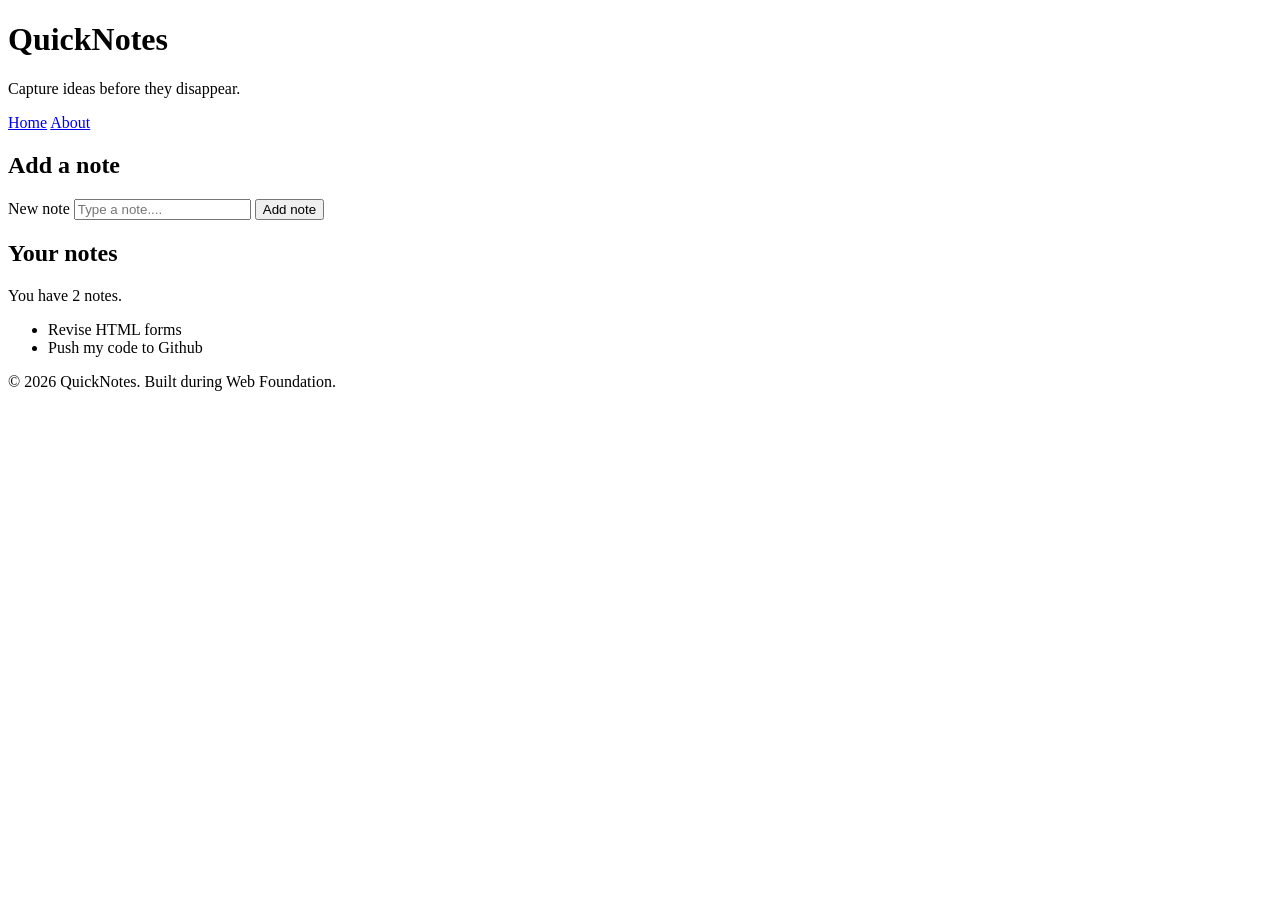
<file: day1/index.html>
<!DOCTYPE html>
<html lang="en">
<head>
    <meta charset="UTF-8">
    <meta name="viewport" content="width=device-width, initial-scale=1.0">
    <title>QuickNotes</title>
</head>

<body>
    <header>
        <h1>QuickNotes</h1>
        <p>Capture ideas before they disappear.</p>

        <nav>
            <a href="index.html">Home</a>
            <a href="about.html">About</a>
        </nav>
    </header>

    <main>
        <section>
            <h2>Add a note</h2>

            <form id="note-form">
                <label for="note-input">New note</label>
                <input type="text" id="note-input" placeholder="Type a note....">
                <button type="submit">Add note</button>
            </form>
        </section>

        <section>
            <h2>Your notes</h2>

            <p id="note-count">You have 2 notes.</p>

            <ul id="notes-list">
                <li>Revise HTML forms</li>
                <li>Push my code to Github</li>
            </ul>
        </section>
    </main>

    <footer>
        <p>&copy; 2026 QuickNotes. Built during Web Foundation.</p>
    </footer>
</body>
</html>
</file>
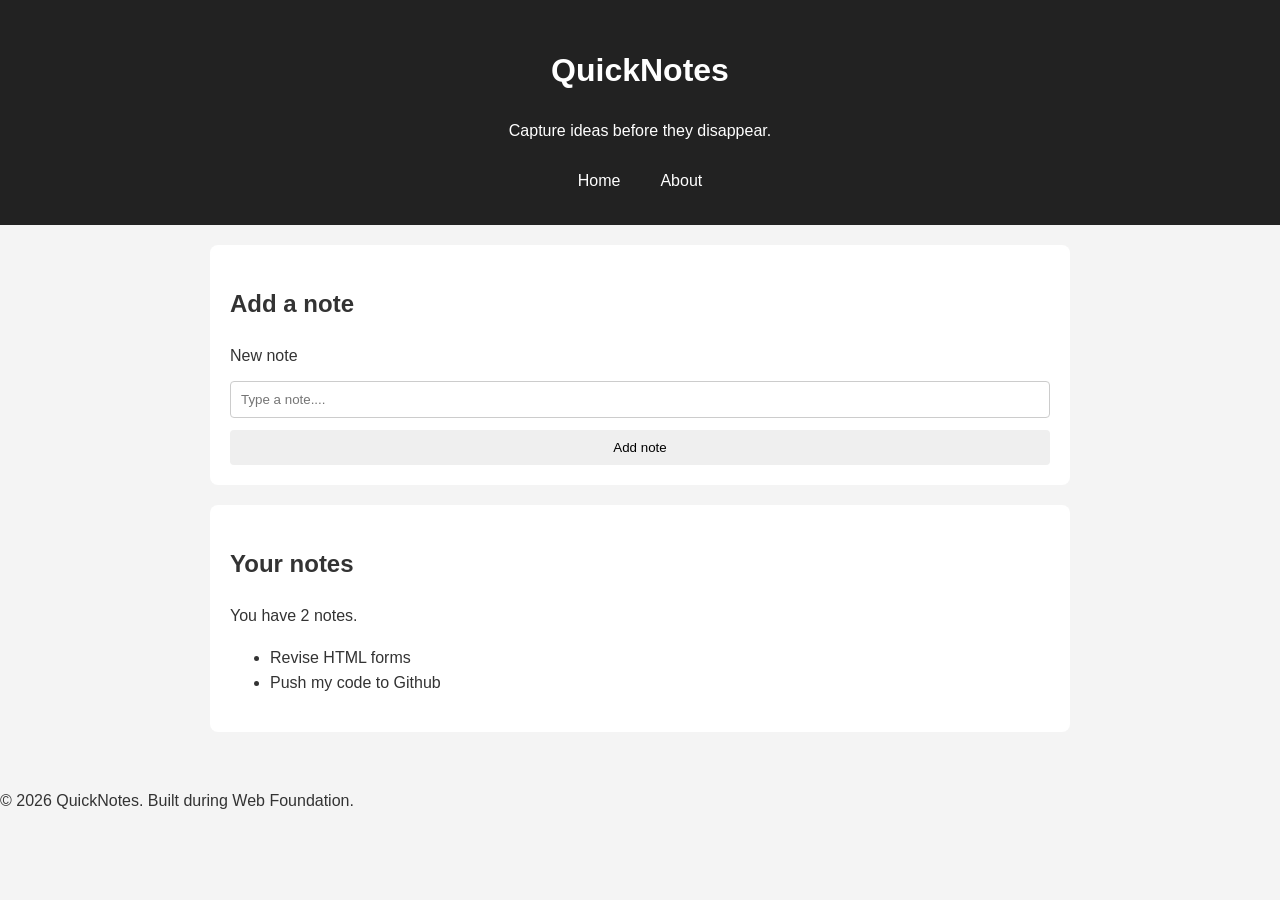
<file: day2/index.html>
<!DOCTYPE html>
<html lang="en">
<head>
    <meta charset="UTF-8">
    <meta name="viewport" content="width=device-width, initial-scale=1.0">
    <title>QuickNotes</title>

    <link rel="stylesheet" href="style.css">
</head>

<body>
    <header>
        <h1>QuickNotes</h1>
        <p>Capture ideas before they disappear.</p>

        <nav>
            <a href="index.html">Home</a>
            <a href="about.html">About</a>
        </nav>
    </header>

    <main>
        <section>
            <h2>Add a note</h2>

            <form id="note-form">
                <label for="note-input">New note</label>
                <input type="text" id="note-input" placeholder="Type a note....">
                <button type="submit">Add note</button>
            </form>
        </section>

        <section>
            <h2>Your notes</h2>

            <p id="note-count">You have 2 notes.</p>

            <ul id="notes-list">
                <li>Revise HTML forms</li>
                <li>Push my code to Github</li>
            </ul>
        </section>
    </main>

    <footer>
        <p>&copy; 2026 QuickNotes. Built during Web Foundation.</p>
    </footer>
</body>
</html>
</file>
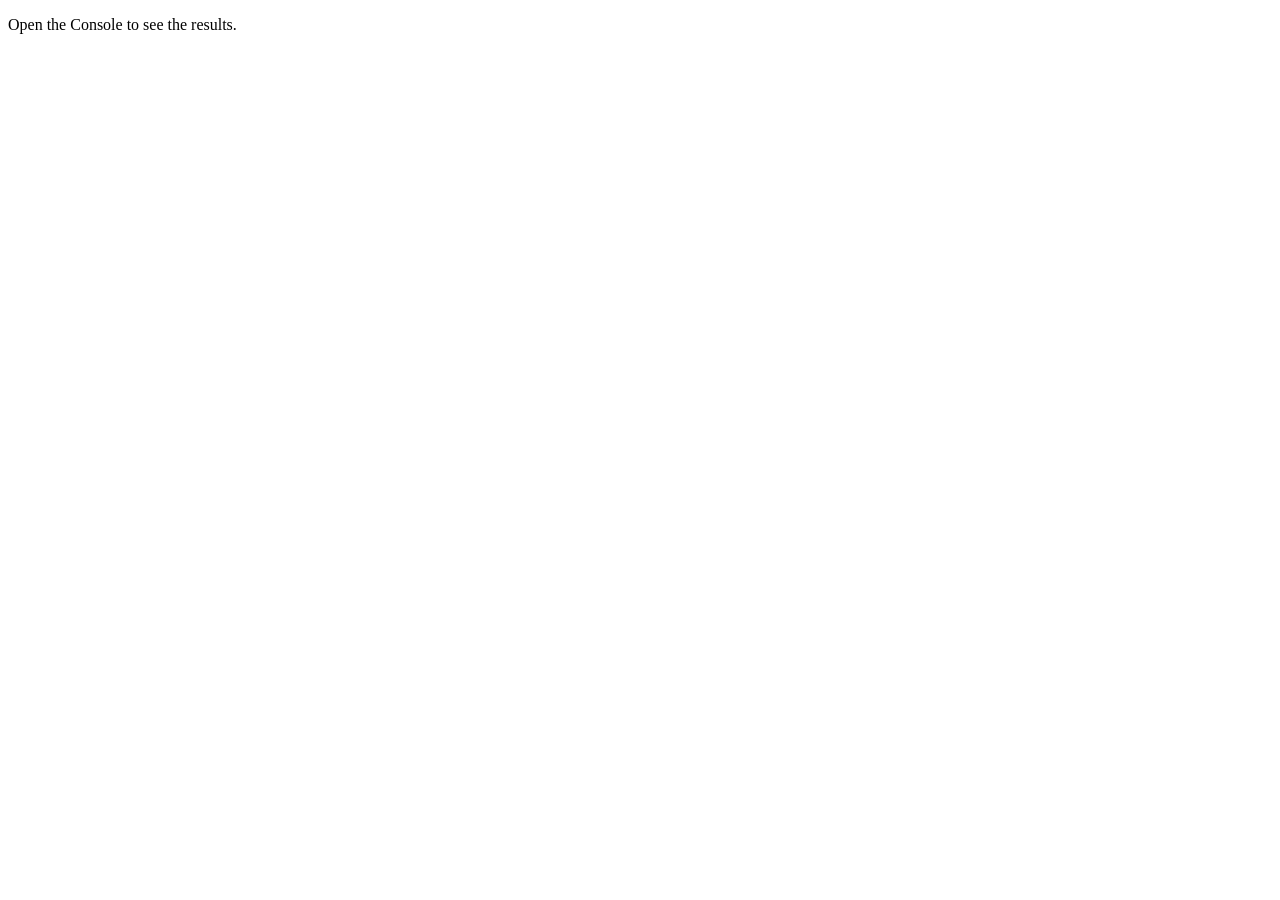
<file: day3/index.html>
<!DOCTYPE html>
<html lang="en">
<head>
    <meta charset="UTF-8">
    <meta name="viewport" content="width=device-width, initial-scale=1.0">
    <title>Notes Toolkit</title>
    <script src="script.js" defer></script>
</head>
<body>
    <p>Open the Console to see the results.</p>
</body>
</html>
</file>
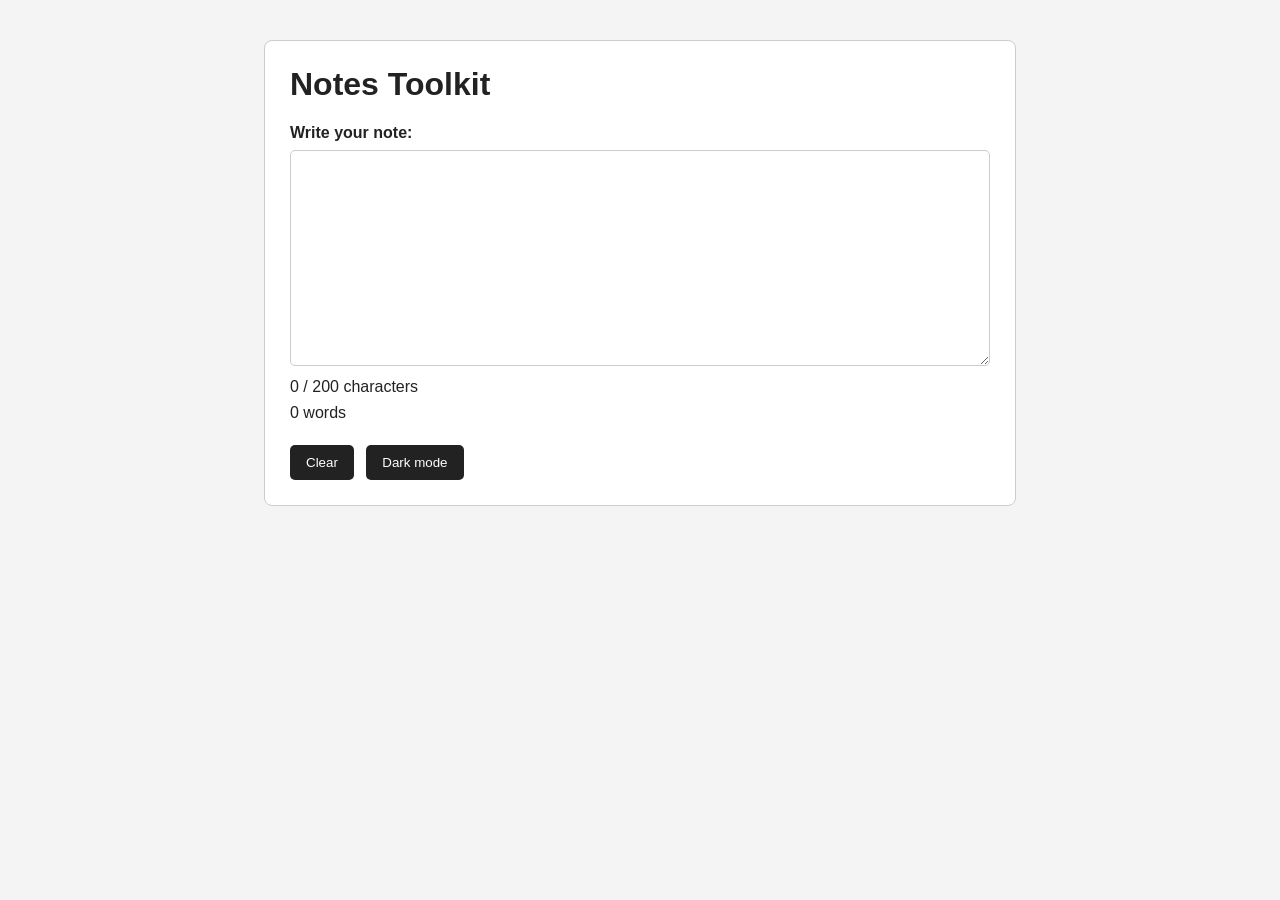
<file: day4/index.html>
<!DOCTYPE html>
<html lang="en">
<head>
    <meta charset="UTF-8">
    <meta name="viewport" content="width=device-width, initial-scale=1.0">
    <title>Notes Toolkit</title>
    <link rel="stylesheet" href="style.css">
    <script src="script.js" defer></script>
</head>
<body>

    <main>
        <h1>Notes Toolkit</h1>

        <label for="note-text">Write your note:</label>

        <textarea id="note-text" rows="10" maxlength="200"></textarea>

        <p id="char-count">0 / 200 characters</p>
        <p id="word-count">0 words</p>

        <button id="clear-btn">Clear</button>
        <button id="theme-toggle">Dark mode</button>
    </main>

</body>
</html>
</file>
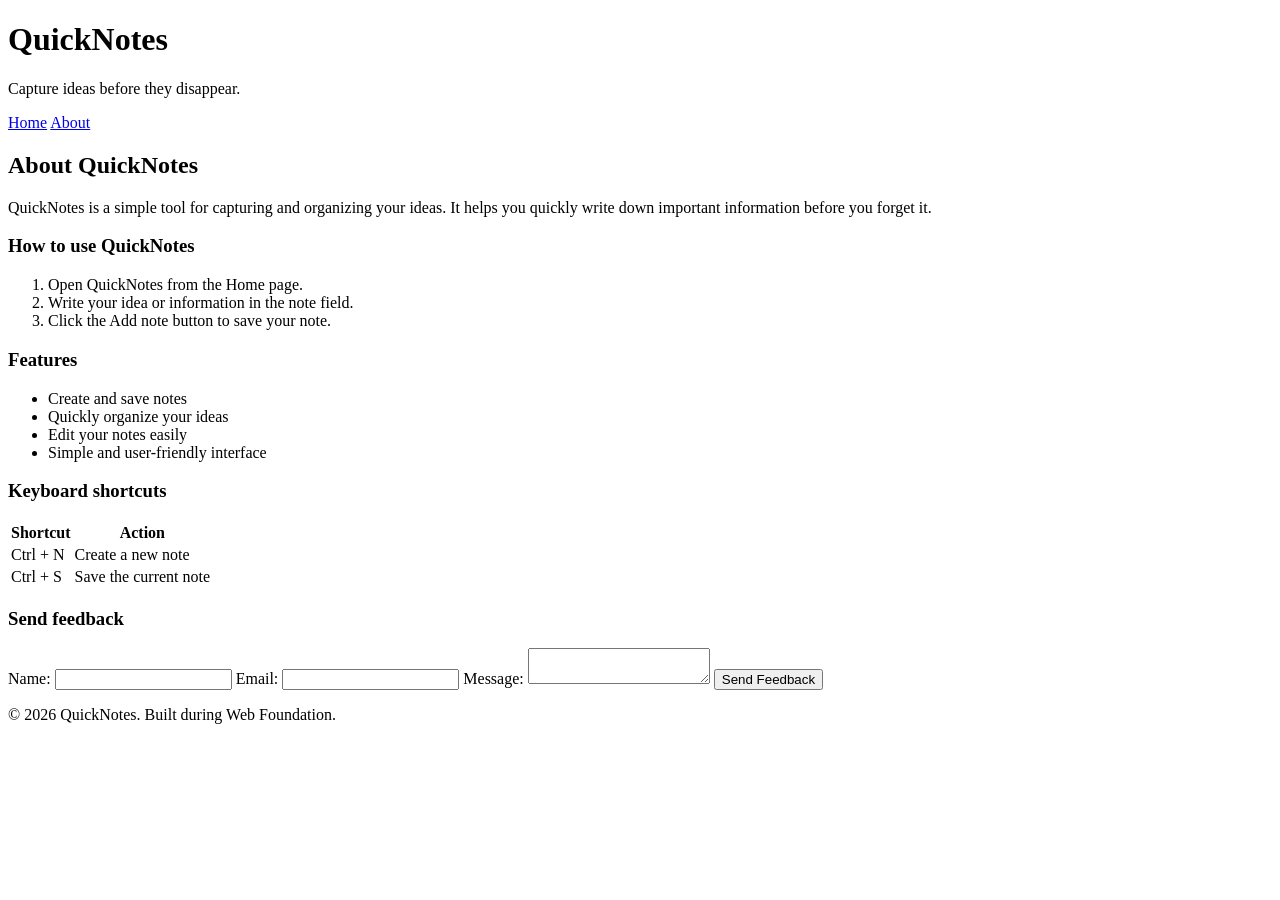
<file: day1/about.html>
<!DOCTYPE html>
<html lang="en">
<head>
    <meta charset="UTF-8">
    <meta name="viewport" content="width=device-width, initial-scale=1.0">
    <title>About QuickNotes</title>
</head>


<body>

    <header>
        <h1>QuickNotes</h1>
        <p>Capture ideas before they disappear.</p>

        <nav>
            <a href="index.html">Home</a>
            <a href="about.html">About</a>
        </nav>
    </header>
    <main>
    <h2>About QuickNotes</h2>

    <p>
        QuickNotes is a simple tool for capturing and organizing your ideas.
        It helps you quickly write down important information before you forget it.
    </p>
    <section>
    <h3>How to use QuickNotes</h3>

    <ol>
        <li>Open QuickNotes from the Home page.</li>
        <li>Write your idea or information in the note field.</li>
        <li>Click the Add note button to save your note.</li>
    </ol>
</section>
<section>
    <h3>Features</h3>

    <ul>
        <li>Create and save notes</li>
        <li>Quickly organize your ideas</li>
        <li>Edit your notes easily</li>
        <li>Simple and user-friendly interface</li>
    </ul>
</section>
<section>
    <h3>Keyboard shortcuts</h3>

    <table>
        <thead>
            <tr>
                <th>Shortcut</th>
                <th>Action</th>
            </tr>
        </thead>

        <tbody>
            <tr>
                <td>Ctrl + N</td>
                <td>Create a new note</td>
            </tr>

            <tr>
                <td>Ctrl + S</td>
                <td>Save the current note</td>
            </tr>
        </tbody>
    </table>
</section>
<section>
    <h3>Send feedback</h3>

    <form>
        <label for="name">Name:</label>
        <input type="text" id="name" name="name" required>

        <label for="email">Email:</label>
        <input type="email" id="email" name="email" required>

        <label for="message">Message:</label>
        <textarea id="message" name="message" required></textarea>

        <button type="submit">Send Feedback</button>
    </form>
</section>
</main>
<footer>
    <p>&copy; 2026 QuickNotes. Built during Web Foundation.</p>
</footer>

</body>
</html>
</file>
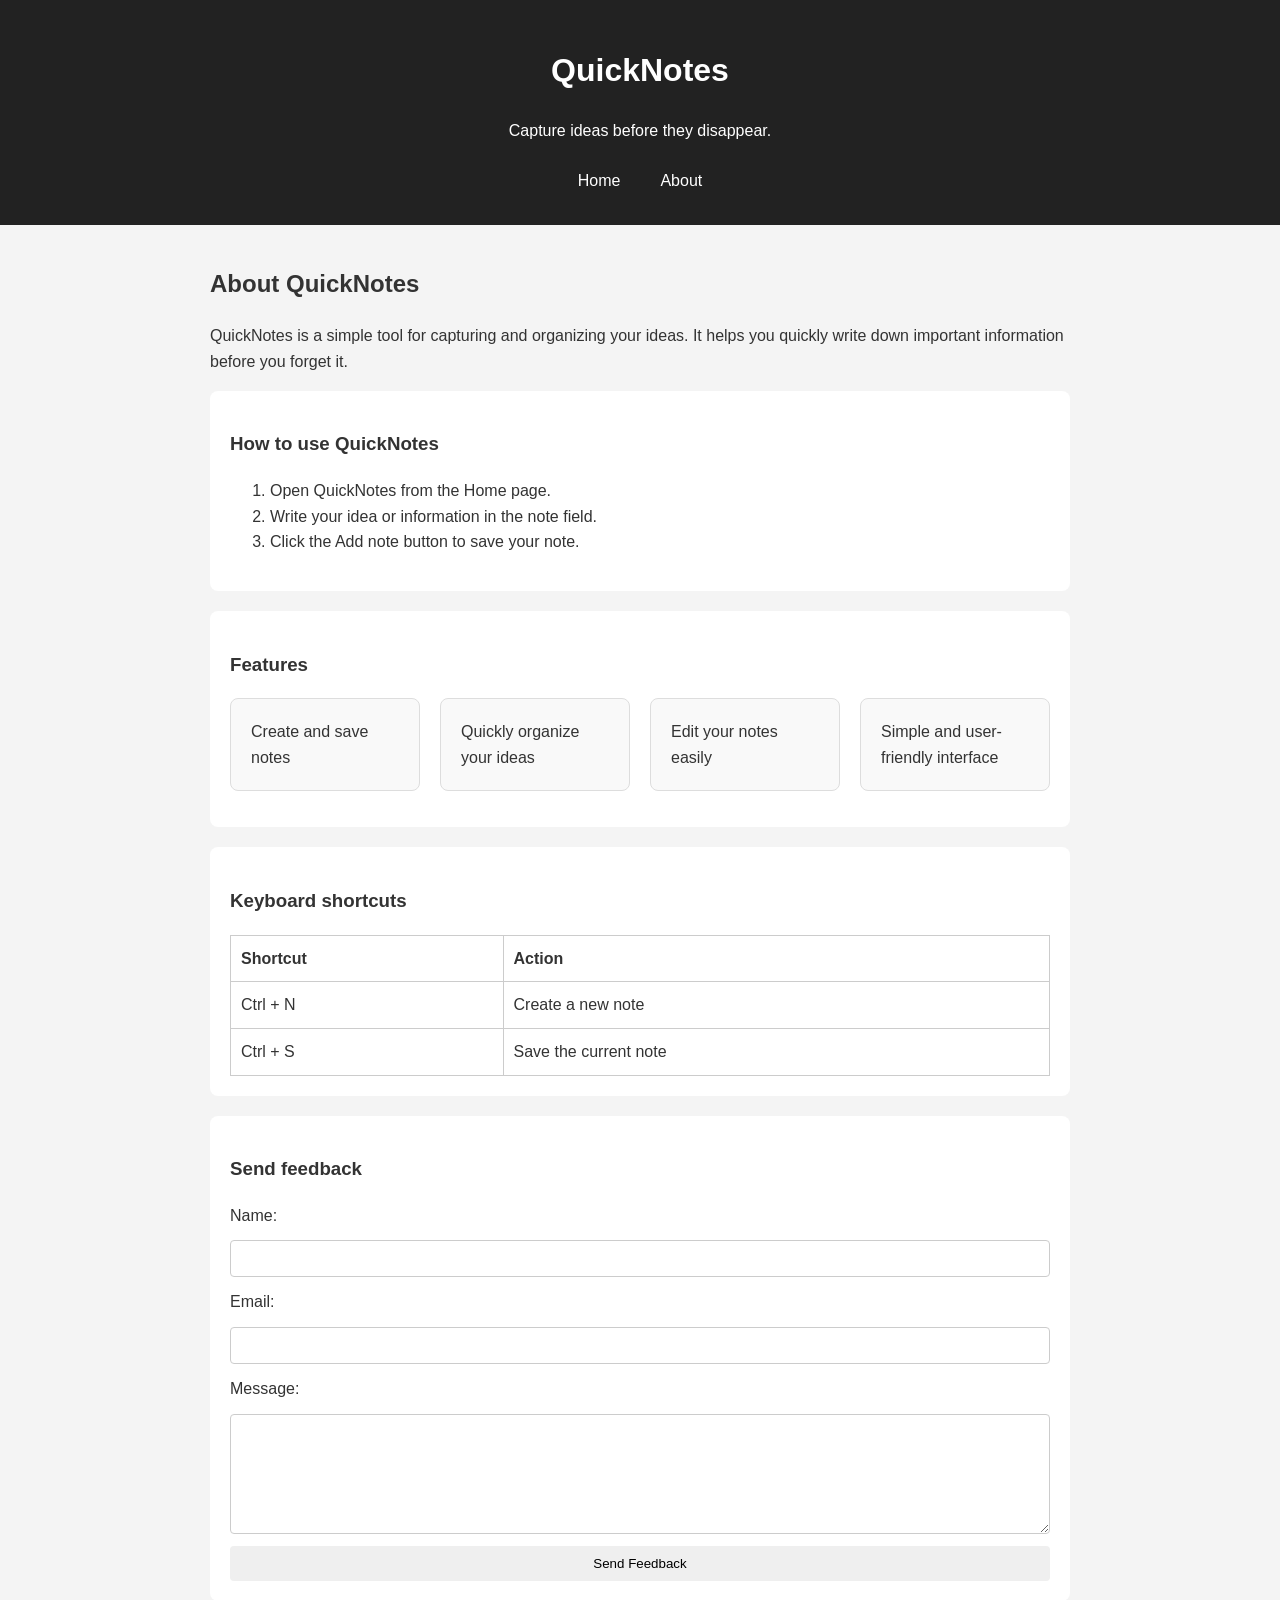
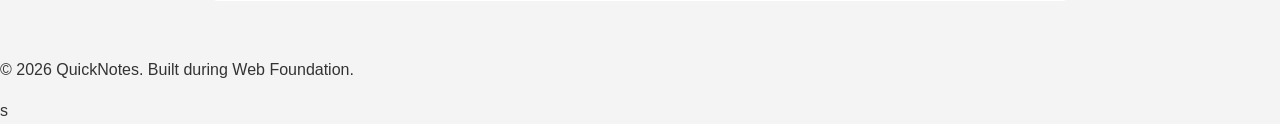
<file: day2/about.html>
<!DOCTYPE html>
<html lang="en">
<head>
    <meta charset="UTF-8">
    <meta name="viewport" content="width=device-width, initial-scale=1.0">
    <title>About QuickNotes</title>

    <link rel="stylesheet" href="style.css">
</head>


<body>

    <header>
        <h1>QuickNotes</h1>
        <p>Capture ideas before they disappear.</p>

        <nav>
            <a href="index.html">Home</a>
            <a href="about.html">About</a>
        </nav>
    </header>
    <main>
    <h2>About QuickNotes</h2>

    <p>
        QuickNotes is a simple tool for capturing and organizing your ideas.
        It helps you quickly write down important information before you forget it.
    </p>
    <section>
    <h3>How to use QuickNotes</h3>

    <ol>
        <li>Open QuickNotes from the Home page.</li>
        <li>Write your idea or information in the note field.</li>
        <li>Click the Add note button to save your note.</li>
    </ol>
</section>
<section>
    <h3>Features</h3>

    <ul class="features">
        <li>Create and save notes</li>
        <li>Quickly organize your ideas</li>
        <li>Edit your notes easily</li>
        <li>Simple and user-friendly interface</li>
    </ul>
</section>
<section>
    <h3>Keyboard shortcuts</h3>

    <table>
        <thead>
            <tr>
                <th>Shortcut</th>
                <th>Action</th>
            </tr>
        </thead>

        <tbody>
            <tr>
                <td>Ctrl + N</td>
                <td>Create a new note</td>
            </tr>

            <tr>
                <td>Ctrl + S</td>
                <td>Save the current note</td>
            </tr>
        </tbody>
    </table>
</section>
<section>
    <h3>Send feedback</h3>

    <form>
        <label for="name">Name:</label>
        <input type="text" id="name" name="name" required>

        <label for="email">Email:</label>
        <input type="email" id="email" name="email" required>

        <label for="message">Message:</label>
        <textarea id="message" name="message" required></textarea>

        <button type="submit">Send Feedback</button>
    </form>
</section>
</main>
<footer>
    <p>&copy; 2026 QuickNotes. Built during Web Foundation.</p>
</footer>

</body>
</html>s
</file>
<file: day2/style.css>
/* Reset */
* {
    box-sizing: border-box;
}

/* Base body styles */
body {
    margin: 0;
    font-family: Arial, sans-serif;
    line-height: 1.6;
    background-color: #f4f4f4;
    color: #333;
}

/* Header */
header {
    background-color: #222;
    color: white;
    text-align: center;
    padding: 24px;
}

/* Navigation */
nav {
    display: flex;
    justify-content: center;
    gap: 16px;
}

nav a {
    color: white;
    text-decoration: none;
    padding: 8px 12px;
    transition: background-color 0.3s, color 0.3s;
}

nav a:hover {
    background-color: white;
    color: #222;
    border-radius: 4px;
}

/* Main content */
main {
    max-width: 900px;
    margin-left: auto;
    margin-right: auto;
    padding: 20px;
}

/* Sections */
section {
    background-color: white;
    padding: 20px;
    margin-bottom: 20px;
    border-radius: 8px;
}

/* Features grid */
.features {
    display: grid;
    grid-template-columns: repeat(auto-fit, minmax(180px, 1fr));
    gap: 20px;
    padding: 0;
    list-style: none;
}

.features li {
    background-color: #f9f9f9;
    border: 1px solid #ddd;
    padding: 20px;
    border-radius: 8px;
}

/* Table */
table {
    width: 100%;
    border-collapse: collapse;
}

th,
td {
    border: 1px solid #ccc;
    padding: 10px;
    text-align: left;
}

/* Feedback form */
form {
    display: flex;
    flex-direction: column;
    gap: 12px;
}

input,
textarea,
select {
    width: 100%;
    padding: 10px;
    border: 1px solid #ccc;
    border-radius: 4px;
}

textarea {
    min-height: 120px;
}

/* Buttons */
button {
    padding: 10px 16px;
    border: none;
    border-radius: 4px;
    cursor: pointer;
    transition: background-color 0.3s, transform 0.2s;
}

button:hover {
    transform: translateY(-2px);
}

/* Small screens */
@media (max-width: 600px) {
    header {
        font-size: 14px;
        padding: 15px;
    }

    main {
        padding: 10px;
    }
}
</file>
<file: day4/style.css>
:root {
    --bg-color: #f4f4f4;
    --text-color: #222;
    --card-color: #ffffff;
    --border-color: #cccccc;
    --button-bg: #222;
    --button-text: #ffffff;
}

body {
    margin: 0;
    padding: 40px 20px;
    font-family: Arial, sans-serif;
    background-color: var(--bg-color);
    color: var(--text-color);
    transition: background-color 0.3s, color 0.3s;
}

body.dark {
    --bg-color: #121212;
    --text-color: #f5f5f5;
    --card-color: #1e1e1e;
    --border-color: #555;
    --button-bg: #f5f5f5;
    --button-text: #121212;
}

main {
    max-width: 700px;
    margin: 0 auto;
    padding: 25px;
    background-color: var(--card-color);
    border: 1px solid var(--border-color);
    border-radius: 8px;
}

h1 {
    margin-top: 0;
}

label {
    display: block;
    margin-bottom: 8px;
    font-weight: bold;
}

textarea {
    width: 100%;
    box-sizing: border-box;
    padding: 12px;
    border: 1px solid var(--border-color);
    border-radius: 5px;
    background-color: var(--card-color);
    color: var(--text-color);
    font-size: 16px;
    resize: vertical;
}

p {
    margin: 8px 0;
}

button {
    margin-top: 15px;
    margin-right: 8px;
    padding: 10px 16px;
    border: none;
    border-radius: 5px;
    background-color: var(--button-bg);
    color: var(--button-text);
    cursor: pointer;
}

button:hover {
    opacity: 0.8;
}

.warning {
    color: orange;
}

.over {
    color: red;
    font-weight: bold;
}
</file>
